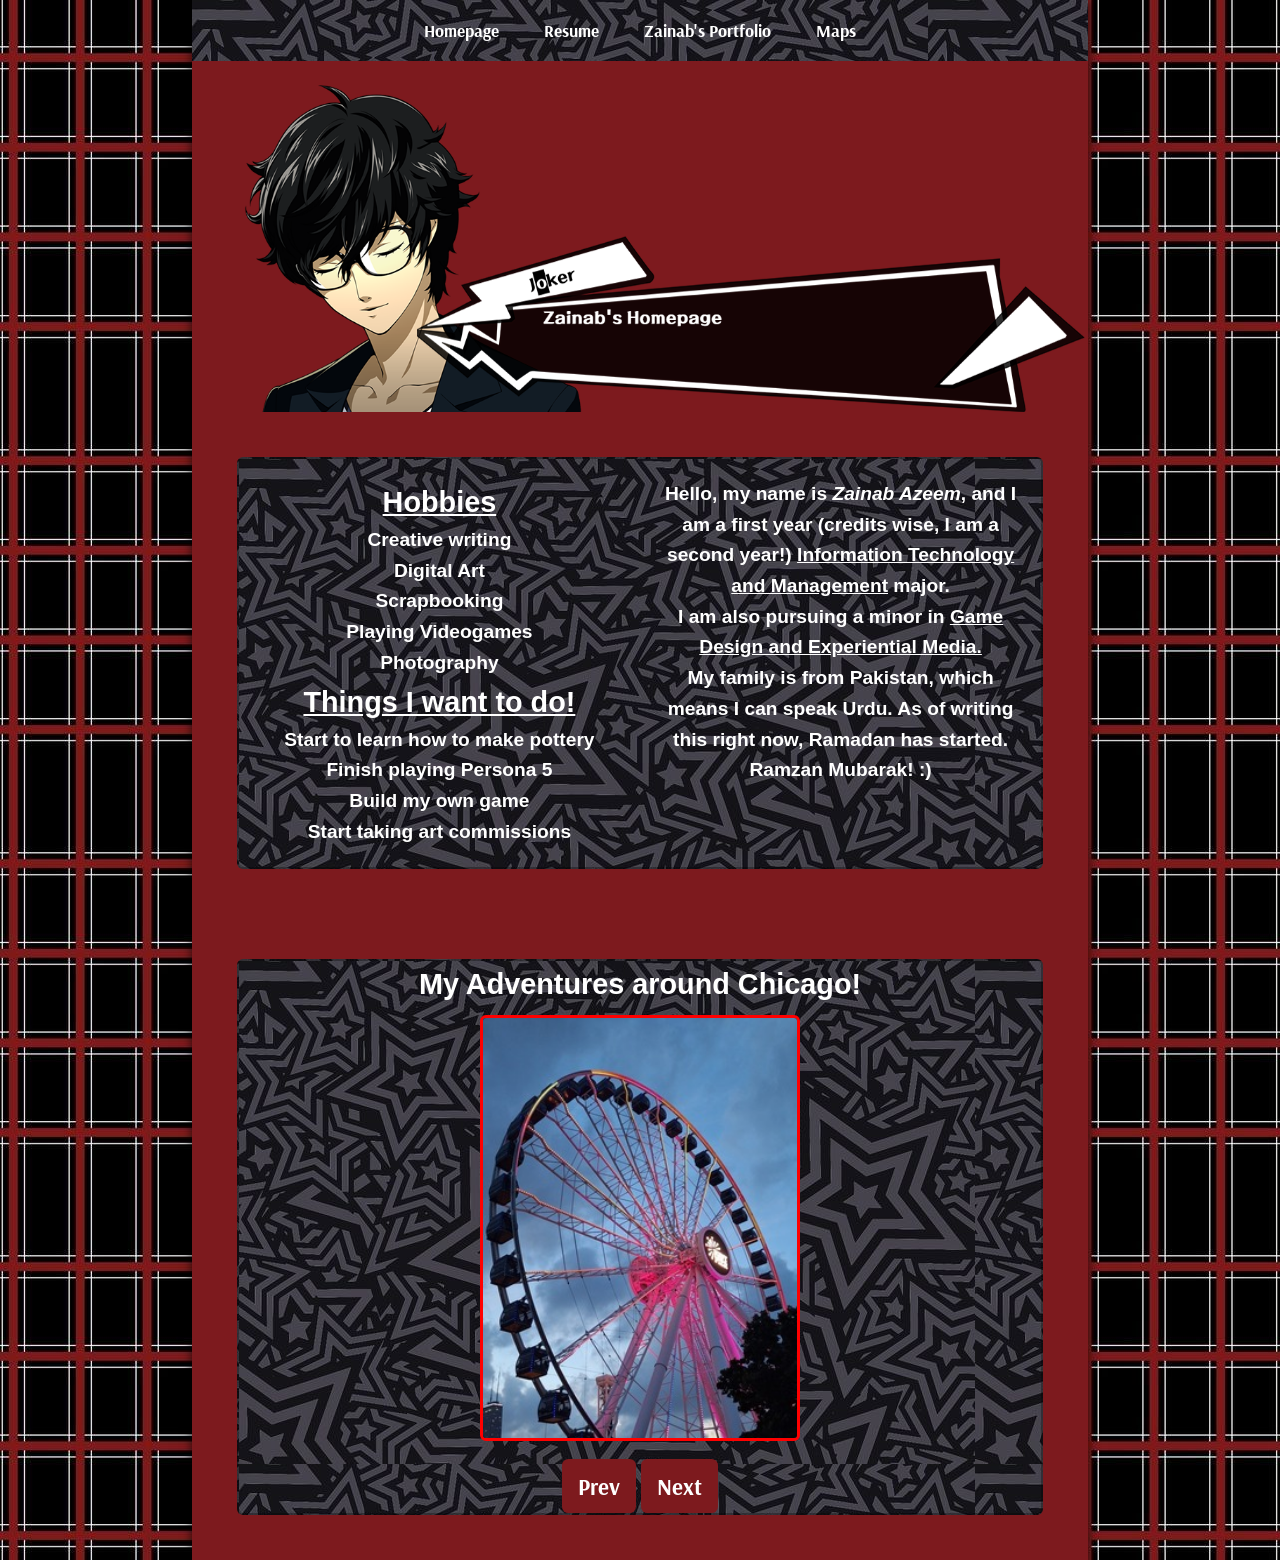
<file: index.html>
<!DOCTYPE html>
<html lang="en">

  <head>
    <meta charset="utf-8">
    <title>Homepage</title>
    <link rel="stylesheet" type="text/css" href="css/reset.css">
    <link rel="stylesheet" type="text/css" href="css/styles.css">
		<script src="script.js" defer></script>
		<meta name="viewport" content="width=device-width, initial-scale=1.0">
  </head>
  
  <body>
    <div class="homepage-wrapper">
        <nav>
          <ul>
            <li><a href="index.html">Homepage</a></li>
            <li><a href="resume.html">Resume</a></li>
            <li><a href="portfolio.html">Zainab's Portfolio</a></li>
						<li><a href="maps.html">Maps</a></li>
          </ul>
        </nav>
      <img src="media/firstbanner.png" alt="A dialouge box that says <q>Zainab's Homepage.</q>. There is a portrait of Joker from Persona 5. ">
      <div class="text">
        <div class="intro">
          <p>Hello, my name is <i>Zainab Azeem</i>, and I am a first year (credits wise, I am a second year!) <u>Information Technology and Management</u> major.</p>
          <p>I am also pursuing a minor in <u>Game Design and Experiential Media.</u></p>
          <p>My family is from Pakistan, which means I can speak Urdu. As of writing this right now, Ramadan has started. Ramzan Mubarak! :)</p>
        </div>
        <div class="hobbies">
          <h2><u>Hobbies</u></h2>
            <ul>
              <li>Creative writing</li>
              <li>Digital Art</li>
              <li>Scrapbooking</li>
              <li>Playing Videogames</li>
              <li>Photography</li>
            </ul>
          <h2><u>Things I want to do!</u></h2>
          <ul>
            <li>Start to learn how to make pottery</li>
            <li>Finish playing Persona 5</li>
            <li>Build my own game</li>
            <li>Start taking art commissions</li>
          </ul>
        </div>
      </div>
			<div class="gallery">
				<div class="slider">
				<h2>My Adventures around Chicago!</h2>
				<img id="slider" src="media/ferris.jpg" alt="Photo Gallery Image">
				</div>
				<button id="prev" type="button">Prev</button>
				<button id="next" type="button">Next</button>
			</div>
    </div>
  </body>

</html>
</file>
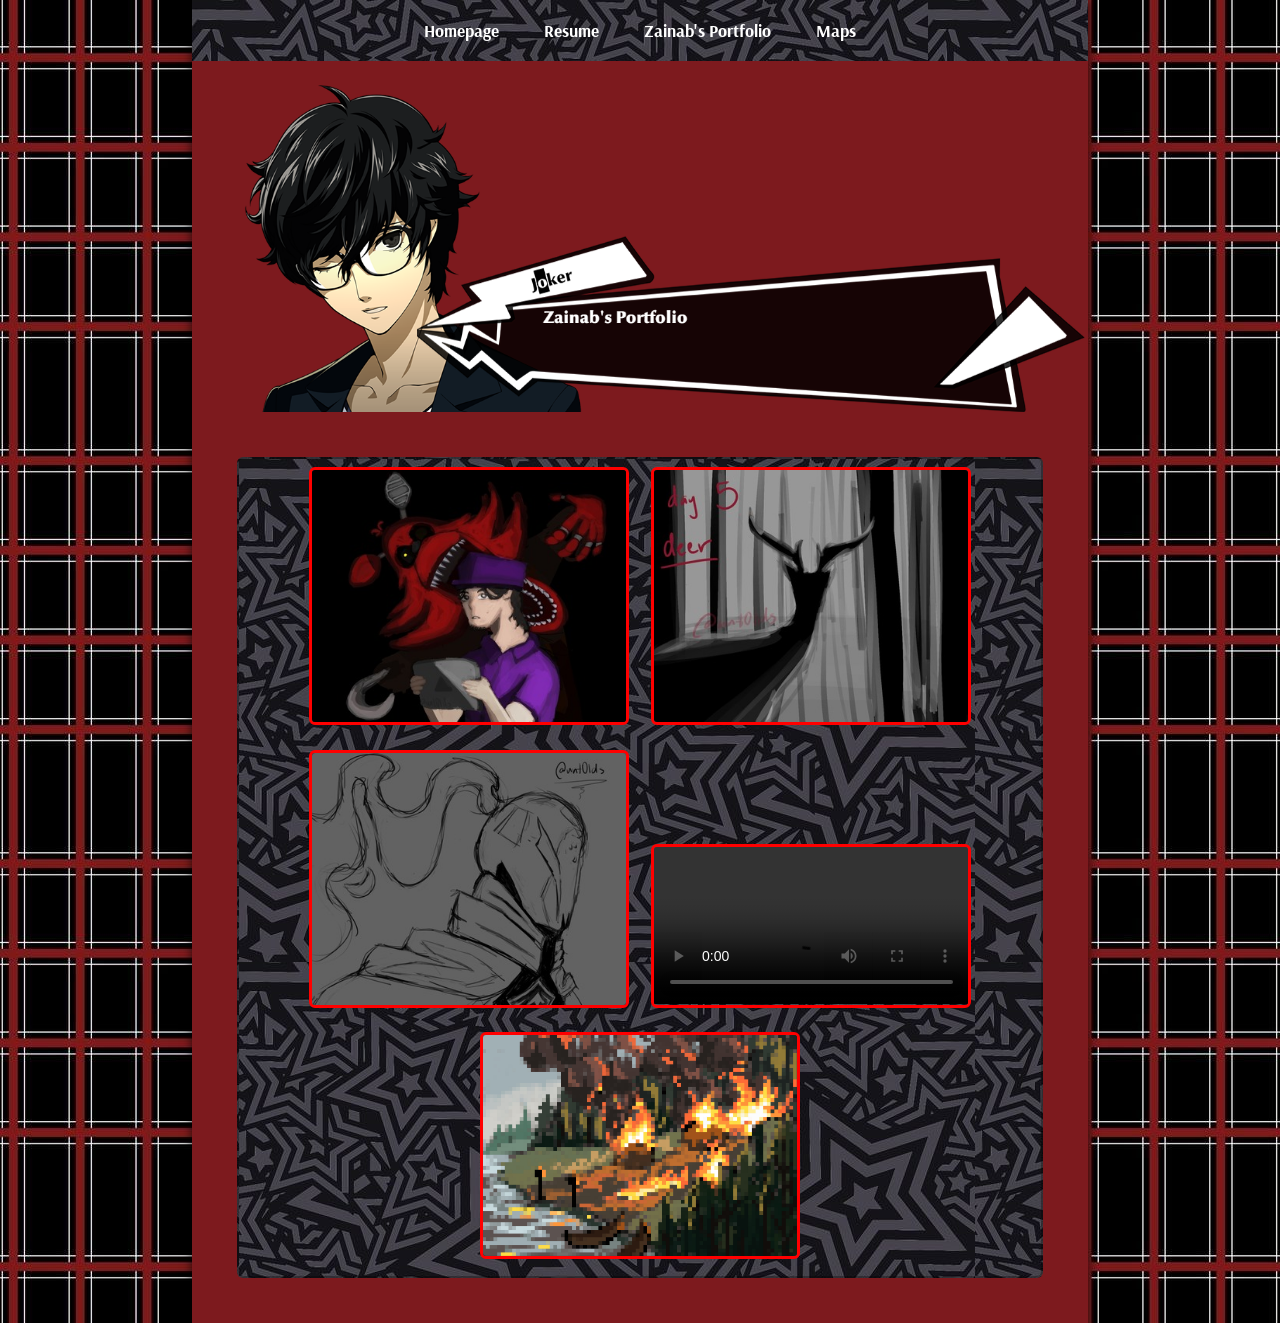
<file: portfolio.html>
<!DOCTYPE html>
<html lang="en">

  <head>
    <meta charset="utf-8">
    <title>Zainab's portfolio</title>
    <link rel="stylesheet" type="text/css" href="css/reset.css">
    <link rel="stylesheet" type="text/css" href="css/styles.css">
		<meta name="viewport" content="width=device-width, initial-scale=1.0">
  </head>
  
  <body>
    <div class="portfolio-wrapper">
        <nav>
          <ul>
            <li><a href="index.html">Homepage</a></li>
            <li><a href="resume.html">Resume</a></li>
            <li><a href="portfolio.html">Zainab's Portfolio</a></li>
						<li><a href="maps.html">Maps</a></li>
          </ul>
        </nav>
      <img src="media/secondbanner.png" alt="A dialouge box that says <q>Zainab's Portfolio.</q>. There is a portrait of Joker from Persona 5. ">
      <div class="images">  
          <img src="media/foxy.jpg" alt="a digital drawing of foxy, and the security guard. The light is on the security guard, and Foxy's mouth is wide open">
          <img src="media/day5inktober.jpg" alt="A digital drawing of a silhouette deer in the woods. there is text that says, Day 5, inktober.">
          <img src="media/sssketch.jpg" alt="A digital drawing of Silent Salt from the game Cookie Run Kingdom.">
          <video controls>
            <source src="media/tiktok.mp4" type="video/mp4">
          </video>
          <a href="https://nchiza-iit.itch.io/can-you-canoe?secret=mzERCTVjlWfUiki4pUaGFVv4U0"><img src="media/projectlink.jpg" alt="Link to game."></a>
      </div>
    </div>  
  </body>

</html>
</file>
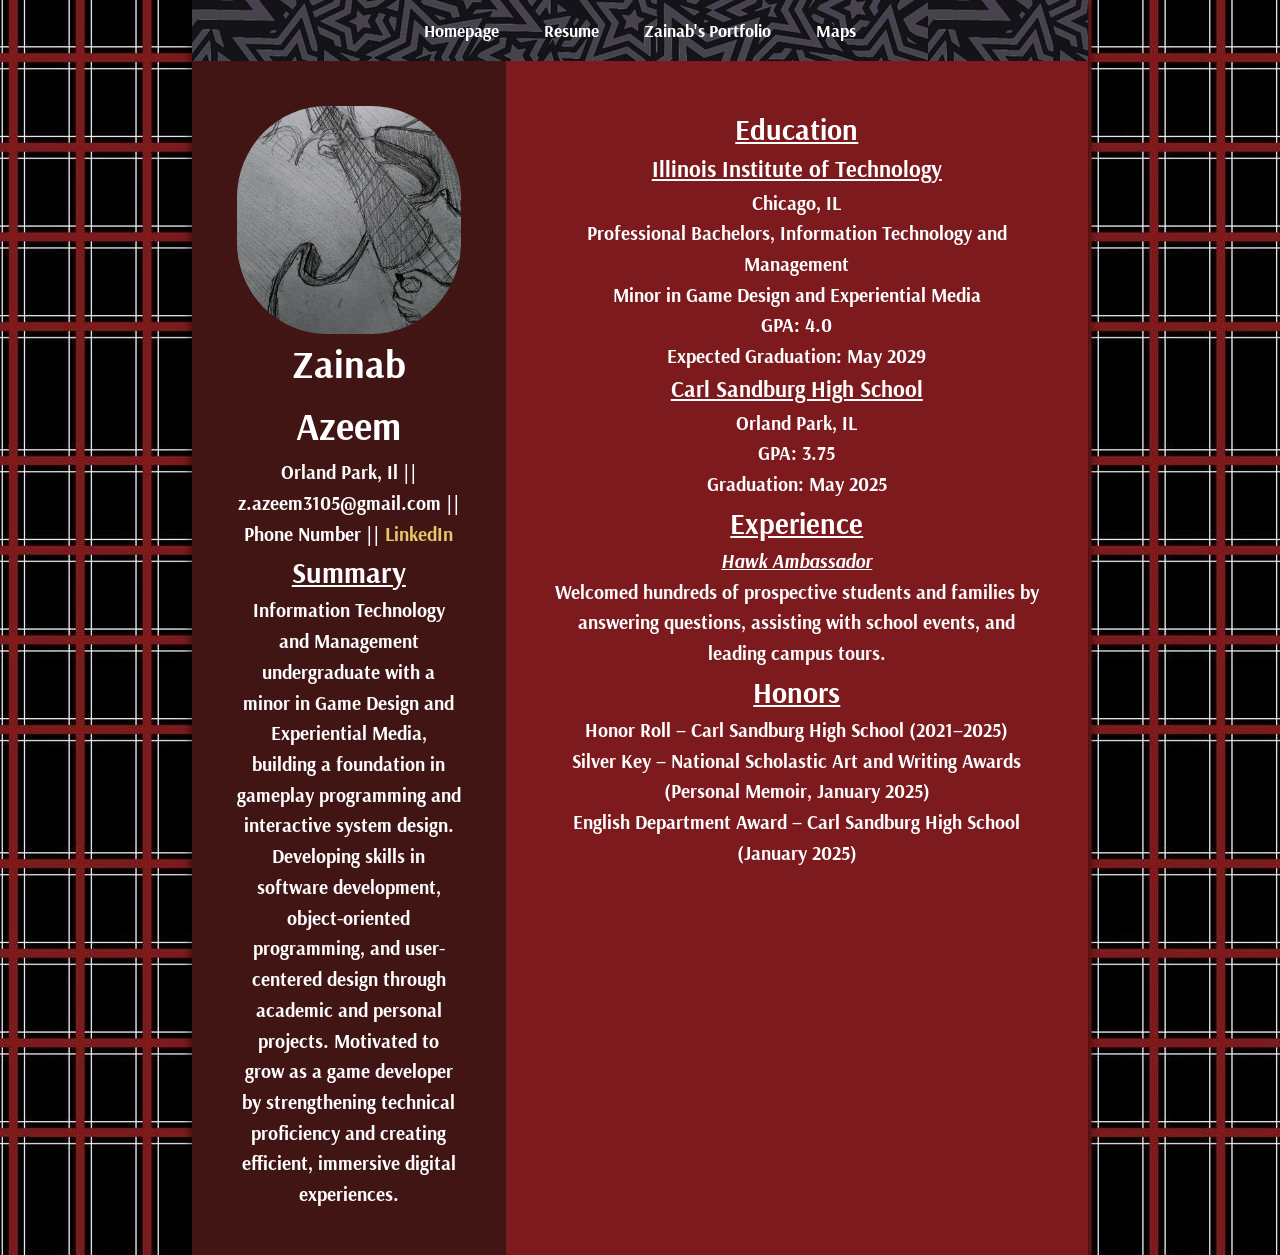
<file: resume.html>
<!DOCTYPE html>
<html lang="en">

  <head>
    <meta charset="utf-8">
    <title>Zainab Azeem - Resume</title>
    <link rel="stylesheet" type="text/css" href="css/reset.css">
    <link rel="stylesheet" type="text/css" href="css/styles.css">
		<meta name="viewport" content="width=device-width, initial-scale=1.0">
  </head>
  
  <body>
    <div class="resume-wrapper">
        <nav>
          <ul>
            <li><a href="index.html">Homepage</a></li>
            <li><a href="resume.html">Resume</a></li>
            <li><a href="portfolio.html">Zainab's Portfolio</a></li>
						<li><a href="maps.html">Maps</a></li>
          </ul>
        </nav>
      <div class="column1">
        <div class="drawing"><img src="media/drawing.jpg" alt="A traditional drawing of a person playing a guitar into a microphones."></div>
        <h1>Zainab Azeem</h1>
        <p><strong>Orland Park, Il || z.azeem3105@gmail.com || Phone Number || <a href="https://www.linkedin.com/in/zainab-azeem-9589a235a">LinkedIn</a></strong></p>
        <h2><u>Summary</u></h2>
        <p>
          Information Technology and Management undergraduate with a minor in Game Design and Experiential Media, building 
          a foundation in gameplay programming and interactive system design. Developing skills in software development, 
          object-oriented programming, and user-centered design through academic and personal projects. Motivated to grow 
          as a game developer by strengthening technical proficiency and creating efficient, immersive digital experiences.
        </p>
      </div>
        
      <div class="column2">
        <div id="education">
          <h2><u>Education</u></h2>
            <h3><u>Illinois Institute of Technology</u></h3>
            <ul>
              <li>Chicago, IL</li>
              <li>Professional Bachelors, Information Technology and Management</li>
              <li>Minor in Game Design and Experiential Media</li>
              <li>GPA: 4.0 </li>
              <li>Expected Graduation: May 2029</li>
            </ul>
            <h3><u>Carl Sandburg High School</u></h3>
            <ul>
              <li>Orland Park, IL</li>
              <li>GPA: 3.75</li>
              <li>Graduation: May 2025</li>
            </ul>   
        </div>
        
        <div id="experience">
          <h2><u>Experience</u></h2>
          <p><i><u>Hawk Ambassador</u></i></p>
          <ul>
              <li>Welcomed hundreds of prospective students and families by answering questions, assisting with school events, and leading campus tours.</li>
          </ul>
        </div>
          
        <div id="honors">
          <h2><u>Honors</u></h2>
            <ul>
              <li>Honor Roll – Carl Sandburg High School (2021–2025)</li>
              <li>Silver Key – National Scholastic Art and Writing Awards (Personal Memoir, January 2025)</li>
              <li>English Department Award – Carl Sandburg High School (January 2025)</li>
            </ul>
        </div>
      </div>
    </div>  
  </body>

</html>
</file>
<file: css/styles.css>
@import url('https://fonts.googleapis.com/css2?family=Arsenal:ital,wght@0,400;0,700;1,400;1,700&display=swap');

body {
  background-image: url("../media/outerbackground.jpg");
  background-repeat: repeat;
  background-color: gray;
  text-align: center;
  font-size: 120%;
  font-family: "Arsenal", Times New Romen, sans-serif;
  font-weight: bold;
  color: #ffffff;
  line-height: 1.6;
}

.homepage-wrapper {
  background-color: #7d1a1e;
  width: 60%;
  margin: auto;
  box-shadow: 0px 4px 8px 2px rgba(0, 0, 0, 0.5);
}

nav ul {
  background-image: url("../media/banner.jpg");
  text-align: center;
  background-color: red;
  padding: 15px;
}

nav li {
  display: inline-block;
  margin: 0 20px;
}

nav a {
  font-family: "Arsenal", sans-serif;
  text-decoration: none;
  color: #FFFFFF;
  font-weight: bold;
  font-size: 120%;
}
nav a:hover {
  color: #FFFFFF;
  font-size: 1.2em;
  text-shadow: 0 0 5px #FFFFFF, 0 0 10px #FFFFFF, 0 0 15px #FFFFFF;
}
.text{
  background-image: url("../media/banner.jpg");
  font-family: "Segoe Ui", sans-serif;
  margin: 5%;
  float: left;
  display: inline-block;
  border-radius: 6px;
  border: 2px solid rgba(0, 0, 0, 0.3); 
}
.intro, .hobbies{
  width: 50%;
  float: right;
  padding: 20px;
}
.gallery {
  background-image: url("../media/banner.jpg");
  font-family: "Segoe Ui", sans-serif;
  margin: 5%;
  display: inline-block;
  width: 90%;
  border-radius: 6px;
  border: 2px solid rgba(0, 0, 0, 0.3);
}
.gallery img {
  display: inline-block;
  text-align: center;
  width: 25%;
  height: auto;
  margin: 1%;
  border-radius: 6px;
  border: 3px solid red;
}
#prev, #next {
  padding: 0.8rem 1rem;
  font-size: 1rem;
  cursor: pointer;
  border: none;
  border-radius: 0.4rem;
  background-color: #7d1a1e;
  color: white;
  font-size: 120%;
  font-family: "Arsenal", Times New Romen, sans-serif;
  font-weight: bold;
}

.resume-wrapper {
  background-color: #7d1a1e;
  width: 60%;
  margin: auto;
  box-shadow: 0px 4px 8px 2px rgba(0, 0, 0, 0.5);
  box-sizing: border-box;
  overflow: hidden;
}

.column1, .column2{
  padding: 5%;
}

.drawing img{
  border-radius: 50%;
}
.column1 {
  background-color: #421515;
  width: 35%;
  float: left;
}

.column2 {
  background-color: #7d1a1e;
  width: 65%;
  float: right;
}

a {
  color: #e6c76b;
}
#map {
  width: 100%;
  height: 400px;
}

.portfolio-wrapper {
  background-color: #7d1a1e;
  width: 60%;
  margin: auto;
  box-shadow: 0px 4px 8px 2px rgba(0, 0, 0, 0.5);
}

.images {
  background-image: url("../media/banner.jpg");
  display: inline-block;
  margin: 5%;
  width: 90%;
  border-radius: 6px;
  border: 2px solid rgba(0, 0, 0, 0.3);
}

.images img, .images video{
  display: inline-block;
  width: 45%;
  margin: 1%;
  height: auto;
  border-radius: 6px;
  border: 3px solid red;
}

.maps-wrapper {
  background-color: #7d1a1e;
  width: 60%;
  margin: auto;
  box-shadow: 0px 4px 8px 2px rgba(0, 0, 0, 0.5);
}

@media (max-width: 900px) {
  .maps-wrapper, .homepage-wrapper, .resume-wrapper, .portfolio-wrapper {
    width: 100%;
  }
  .images img, .images video{
    width: 100%;
  }
  nav a {
    font-size: 90%;
  }
  .gallery img {
    width: 90%;
  }
  #map {
    width: 100%;
  }
}

@media (min-width: 1024px) {
  .maps-wrapper, .homepage-wrapper, .resume-wrapper, .portfolio-wrapper {
    width: 70%;
  }
  .images img, .images video{
    width: 40%;
  }
  nav a {
    font-size: 90%;
  }
  .gallery img {
    width: 40%;
  }
  .drawing img{
    border-radius: 40%;
  }
}
</file>
